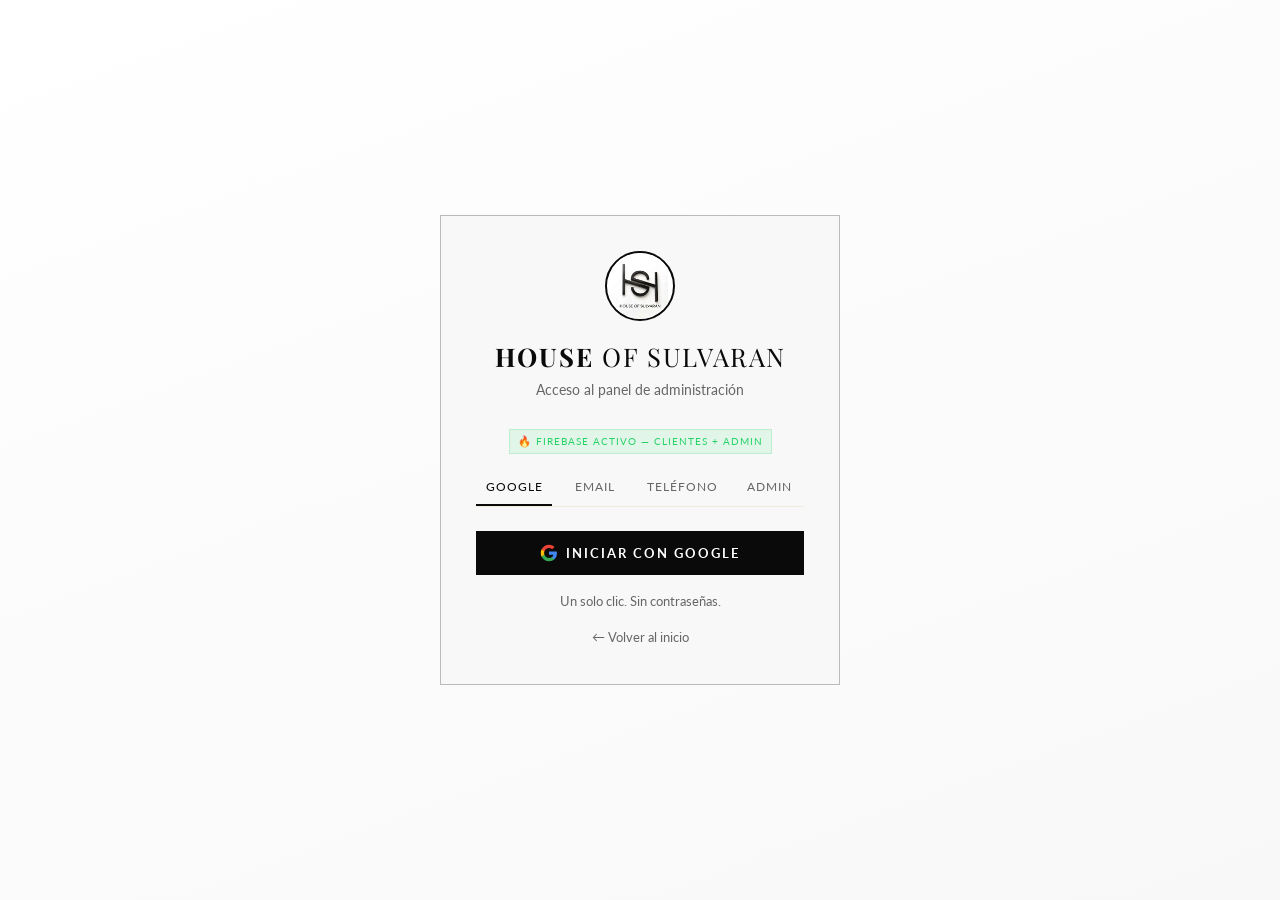
<file: login.html>
﻿<!DOCTYPE html>
<html lang="es">
<head>
    <meta charset="UTF-8">
    <meta name="viewport" content="width=device-width, initial-scale=1.0">
    <title>Ingresar | HOUSE OF SULVARAN</title>
    <link rel="stylesheet" href="styles.css">
    <style>
        .auth-tabs { display: flex; gap: 0.5rem; margin-bottom: 1.5rem; border-bottom: 1px solid rgba(201,168,76,0.15); }
        .auth-tab { flex: 1; padding: 0.6rem; background: transparent; border: none; color: var(--gray); font-family: 'Lato', sans-serif; font-size: 0.75rem; letter-spacing: 1px; text-transform: uppercase; cursor: pointer; transition: all 0.3s; border-bottom: 2px solid transparent; }
        .auth-tab.active { color: var(--gold); border-bottom-color: var(--gold); }
        .auth-tab:hover { color: var(--gold-light); }
        .auth-panel { display: none; }
        .auth-panel.active { display: block; }
        .google-btn { width: 100%; padding: 0.8rem; background: var(--white); color: var(--black); border: none; font-family: 'Lato', sans-serif; font-size: 0.8rem; letter-spacing: 2px; text-transform: uppercase; font-weight: 700; cursor: pointer; transition: all 0.3s; display: flex; align-items: center; justify-content: center; gap: 0.5rem; margin-bottom: 1rem; }
        .google-btn:hover { background: var(--gray-light); }
        .divider { display: flex; align-items: center; gap: 1rem; margin: 1rem 0; color: var(--gray); font-size: 0.75rem; }
        .divider::before, .divider::after { content: ''; flex: 1; height: 1px; background: rgba(201,168,76,0.15); }
        .phone-step { display: none; }
        .phone-step.active { display: block; }
        .switch-mode { color: var(--gray); font-size: 0.8rem; margin-top: 1rem; }
        .switch-mode a { color: var(--gold); cursor: pointer; text-decoration: underline; }
        .firebase-badge { display: inline-block; padding: 0.2rem 0.5rem; background: rgba(37,211,102,0.1); color: var(--whatsapp); font-size: 0.65rem; letter-spacing: 1px; text-transform: uppercase; border: 1px solid rgba(37,211,102,0.2); margin-bottom: 1rem; }
        .firebase-badge.off { background: rgba(255,107,107,0.1); color: #ff6b6b; border-color: rgba(255,107,107,0.2); }
        .recaptcha-container { margin: 0.5rem 0; }
    </style>
</head>
<body>
    <div class="login-page">
        <div class="login-container">
            <img src="logo.jpg" alt="HOUSE OF SULVARAN" class="logo-img">
            <span class="logo-text">HOUSE <span>OF SULVARAN</span></span>
            <p class="login-subtitle">Acceso al panel de administración</p>

            <!-- Estado de Firebase -->
            <div id="firebaseStatus"></div>

            <!-- MODO FIREBASE ACTIVO -->
            <div id="firebaseAuthSection" style="display:none;">
                <div class="auth-tabs">
                    <button class="auth-tab active" onclick="switchTab('google')">Google</button>
                    <button class="auth-tab" onclick="switchTab('email')">Email</button>
                    <button class="auth-tab" onclick="switchTab('phone')">Teléfono</button>
                    <button class="auth-tab" onclick="switchTab('admin')">Admin</button>
                </div>

                <!-- Google -->
                <div class="auth-panel active" id="panel-google">
                    <button class="google-btn" onclick="signInWithGoogle()">
                        <svg width="18" height="18" viewBox="0 0 24 24"><path fill="#4285F4" d="M22.56 12.25c0-.78-.07-1.53-.2-2.25H12v4.26h5.92a5.06 5.06 0 0 1-2.2 3.32v2.77h3.57c2.08-1.92 3.28-4.74 3.28-8.1z"/><path fill="#34A853" d="M12 23c2.97 0 5.46-.98 7.28-2.66l-3.57-2.77c-.98.66-2.23 1.06-3.71 1.06-2.86 0-5.29-1.93-6.16-4.53H2.18v2.84C3.99 20.53 7.7 23 12 23z"/><path fill="#FBBC05" d="M5.84 14.09c-.22-.66-.35-1.36-.35-2.09s.13-1.43.35-2.09V7.07H2.18C1.43 8.55 1 10.22 1 12s.43 3.45 1.18 4.93l2.85-2.22.81-.62z"/><path fill="#EA4335" d="M12 5.38c1.62 0 3.06.56 4.21 1.64l3.15-3.15C17.45 2.09 14.97 1 12 1 7.7 1 3.99 3.47 2.18 7.07l3.66 2.84c.87-2.6 3.3-4.53 6.16-4.53z"/></svg>
                        Iniciar con Google
                    </button>
                    <p style="color:var(--gray);font-size:0.8rem;text-align:center;">Un solo clic. Sin contraseñas.</p>
                </div>

                <!-- Email -->
                <div class="auth-panel" id="panel-email">
                    <form id="emailForm">
                        <div class="form-group">
                            <label for="emailName">Nombre completo</label>
                            <input type="text" id="emailName" placeholder="Tu nombre" required>
                        </div>
                        <div class="form-group">
                            <label for="emailField">Correo electrónico</label>
                            <input type="email" id="emailField" placeholder="tu@email.com" required>
                        </div>
                        <div class="form-group">
                            <label for="emailPassword">Contraseña</label>
                            <input type="password" id="emailPassword" placeholder="Mínimo 6 caracteres" required minlength="6">
                        </div>
                        <button type="submit" class="login-btn" id="emailSubmitBtn">Registrarme</button>
                    </form>
                    <p class="switch-mode">¿Ya tienes cuenta? <a onclick="toggleEmailMode()">Iniciar sesión</a></p>
                </div>

                <!-- Teléfono -->
                <div class="auth-panel" id="panel-phone">
                    <div class="phone-step active" id="phone-step-1">
                        <div class="form-group">
                            <label for="phoneNumber">Número de teléfono</label>
                            <input type="tel" id="phoneNumber" placeholder="+58 424-1403937" required>
                        </div>
                        <div class="recaptcha-container" id="recaptcha-container"></div>
                        <button class="login-btn" onclick="sendPhoneCode()">Enviar código SMS</button>
                    </div>
                    <div class="phone-step" id="phone-step-2">
                        <div class="form-group">
                            <label for="phoneCode">Código de verificación</label>
                            <input type="text" id="phoneCode" placeholder="123456" required>
                        </div>
                        <button class="login-btn" onclick="verifyPhoneCode()">Verificar e ingresar</button>
                        <p class="switch-mode"><a onclick="resetPhone()">Enviar código de nuevo</a></p>
                    </div>
                </div>

                <!-- Admin -->
                <div class="auth-panel" id="panel-admin">
                    <form id="adminForm">
                        <div class="form-group">
                            <label for="adminUser">Usuario Admin</label>
                            <input type="text" id="adminUser" placeholder="Usuario administrador" required>
                        </div>
                        <div class="form-group">
                            <label for="adminPass">Contraseña Admin</label>
                            <input type="password" id="adminPass" placeholder="Contraseña" required>
                        </div>
                        <button type="submit" class="login-btn">Ingresar como Admin</button>
                    </form>
                </div>
            </div>

            <!-- MODO ADMIN LOCAL (Fallback) -->
            <div id="localAuthSection">
                <form id="localForm">
                    <div class="form-group">
                        <label for="localUser">Usuario</label>
                        <input type="text" id="localUser" placeholder="Ingresa tu usuario" required>
                    </div>
                    <div class="form-group">
                        <label for="localPass">Contraseña</label>
                        <input type="password" id="localPass" placeholder="Ingresa tu contraseña" required>
                    </div>
                    <button type="submit" class="login-btn">Ingresar</button>
                </form>
            </div>

            <p class="login-error" id="loginError"></p>

            <a href="index.html" class="back-link">← Volver al inicio</a>
        </div>
    </div>

    <!-- Firebase SDKs -->
    <script src="firebase-app-compat.js"></script>
    <script src="firebase-auth-compat.js"></script>
    <script src="firebase-firestore-compat.js"></script>
    <script src="firebase-config.js"></script>

    <script>
        // ============================================
        // CONFIGURACIÓN ADMIN LOCAL
        // Cambia aquí tu usuario y contraseña de admin:
        // ============================================
        const ADMIN_CREDENTIALS = {
            username: 'joseph-s-adm',
            password: 'Hos*2026',
            name: 'Administrador',
            role: 'admin'
        };
        // ============================================

        let confirmationResult = null;
        let isEmailLogin = false;

        // Detectar modo Firebase o Local
        function initAuthMode() {
            const firebaseActive = initFirebase();
            const statusDiv = document.getElementById('firebaseStatus');

            if (firebaseActive) {
                document.getElementById('firebaseAuthSection').style.display = 'block';
                document.getElementById('localAuthSection').style.display = 'none';
                statusDiv.innerHTML = '<span class="firebase-badge">🔥 Firebase activo — Clientes + Admin</span>';

                // Observar estado de autenticación
                firebaseAuth.onAuthStateChanged(user => {
                    if (user) {
                        // Usuario de Firebase autenticado
                        localStorage.setItem('housesulvaranUser', JSON.stringify({
                            uid: user.uid,
                            name: user.displayName || user.phoneNumber || user.email,
                            email: user.email,
                            phone: user.phoneNumber,
                            photo: user.photoURL,
                            role: 'client',
                            provider: user.providerData[0]?.providerId || 'unknown',
                            loginTime: new Date().toISOString()
                        }));
                        // Guardar perfil en Firestore
                        saveUserProfile(user);
                        window.location.href = 'index.html';
                    }
                });
            } else {
                document.getElementById('firebaseAuthSection').style.display = 'none';
                document.getElementById('localAuthSection').style.display = 'block';
                statusDiv.innerHTML = '<span class="firebase-badge off">🔒 Modo Admin Local</span>';
            }
        }

        // Guardar perfil en Firestore
        async function saveUserProfile(user) {
            if (!firebaseDb) return;
            try {
                await firebaseDb.collection('users').doc(user.uid).set({
                    name: user.displayName || document.getElementById('emailName')?.value || 'Cliente',
                    email: user.email || null,
                    phone: user.phoneNumber || null,
                    photoURL: user.photoURL || null,
                    provider: user.providerData[0]?.providerId || 'unknown',
                    createdAt: firebase.firestore.FieldValue.serverTimestamp(),
                    lastLogin: firebase.firestore.FieldValue.serverTimestamp()
                }, { merge: true });
            } catch (e) {
                console.error('Error guardando perfil:', e);
            }
        }

        // Tabs
        function switchTab(tab) {
            document.querySelectorAll('.auth-tab').forEach(t => t.classList.remove('active'));
            document.querySelectorAll('.auth-panel').forEach(p => p.classList.remove('active'));
            event.target.classList.add('active');
            document.getElementById('panel-' + tab).classList.add('active');
            document.getElementById('loginError').style.display = 'none';
        }

        // Google Sign-In
        function signInWithGoogle() {
            const provider = new firebase.auth.GoogleAuthProvider();
            firebaseAuth.signInWithPopup(provider).catch(err => {
                showError('Error con Google: ' + err.message);
            });
        }

        // Email/Password
        function toggleEmailMode() {
            isEmailLogin = !isEmailLogin;
            document.getElementById('emailSubmitBtn').textContent = isEmailLogin ? 'Iniciar sesión' : 'Registrarme';
            document.querySelector('#panel-email .switch-mode a').textContent = isEmailLogin ? 'Crear cuenta' : 'Iniciar sesión';
            const nameField = document.getElementById('emailName');
            nameField.parentElement.style.display = isEmailLogin ? 'none' : 'block';
        }

        document.getElementById('emailForm').addEventListener('submit', function(e) {
            e.preventDefault();
            const email = document.getElementById('emailField').value.trim();
            const password = document.getElementById('emailPassword').value;
            const name = document.getElementById('emailName').value.trim();

            if (isEmailLogin) {
                firebaseAuth.signInWithEmailAndPassword(email, password).catch(err => {
                    showError('Error: ' + err.message);
                });
            } else {
                firebaseAuth.createUserWithEmailAndPassword(email, password)
                    .then(cred => {
                        return cred.user.updateProfile({ displayName: name || 'Cliente' });
                    })
                    .catch(err => {
                        showError('Error: ' + err.message);
                    });
            }
        });

        // Teléfono
        function sendPhoneCode() {
            const phoneNumber = document.getElementById('phoneNumber').value.trim();
            if (!phoneNumber) { showError('Ingresa un número de teléfono'); return; }

            const appVerifier = new firebase.auth.RecaptchaVerifier('recaptcha-container', {
                size: 'invisible',
                callback: () => {}
            });

            firebaseAuth.signInWithPhoneNumber(phoneNumber, appVerifier)
                .then(result => {
                    confirmationResult = result;
                    document.getElementById('phone-step-1').classList.remove('active');
                    document.getElementById('phone-step-2').classList.add('active');
                    showError('Código enviado a ' + phoneNumber, 'success');
                })
                .catch(err => {
                    showError('Error: ' + err.message);
                    appVerifier.clear();
                });
        }

        function verifyPhoneCode() {
            const code = document.getElementById('phoneCode').value.trim();
            if (!code) { showError('Ingresa el código'); return; }
            if (!confirmationResult) { showError('Primero solicita un código'); return; }

            confirmationResult.confirm(code).catch(err => {
                showError('Código incorrecto: ' + err.message);
            });
        }

        function resetPhone() {
            document.getElementById('phone-step-2').classList.remove('active');
            document.getElementById('phone-step-1').classList.add('active');
            confirmationResult = null;
        }

        // Admin Local (Firebase mode)
        document.getElementById('adminForm').addEventListener('submit', function(e) {
            e.preventDefault();
            const user = document.getElementById('adminUser').value.trim();
            const pass = document.getElementById('adminPass').value;

            if (user === ADMIN_CREDENTIALS.username && pass === ADMIN_CREDENTIALS.password) {
                localStorage.setItem('housesulvaranUser', JSON.stringify({
                    username: ADMIN_CREDENTIALS.username,
                    role: ADMIN_CREDENTIALS.role,
                    name: ADMIN_CREDENTIALS.name,
                    loginTime: new Date().toISOString()
                }));
                window.location.href = 'admin.html';
            } else {
                showError('Usuario o contraseña de admin incorrectos');
            }
        });

        // Admin Local (Fallback mode)
        document.getElementById('localForm').addEventListener('submit', function(e) {
            e.preventDefault();
            const user = document.getElementById('localUser').value.trim();
            const pass = document.getElementById('localPass').value;

            if (user === ADMIN_CREDENTIALS.username && pass === ADMIN_CREDENTIALS.password) {
                localStorage.setItem('housesulvaranUser', JSON.stringify({
                    username: ADMIN_CREDENTIALS.username,
                    role: ADMIN_CREDENTIALS.role,
                    name: ADMIN_CREDENTIALS.name,
                    loginTime: new Date().toISOString()
                }));
                window.location.href = 'admin.html';
            } else {
                showError('Usuario o contraseña incorrectos');
            }
        });

        function showError(msg, type) {
            const el = document.getElementById('loginError');
            el.textContent = msg;
            el.style.display = 'block';
            el.style.color = type === 'success' ? '#4CAF50' : '#ff6b6b';
            if (type !== 'success') setTimeout(() => { el.style.display = 'none'; }, 4000);
        }

        // Inicializar
        document.addEventListener('DOMContentLoaded', initAuthMode);
    </script>
</body>
</html>
</file>
<file: styles.css>
@import url('https://fonts.googleapis.com/css2?family=Playfair+Display:wght@400;500;600;700&family=Lato:wght@300;400;700&display=swap');

:root {
    --gold: #0A0A0A;
    --gold-light: #333333;
    --gold-dark: #000000;
    --black: #FFFFFF;
    --black-soft: #F8F8F8;
    --black-lighter: #EEEEEE;
    --white: #0A0A0A;
    --white-off: #F5F5F5;
    --gray: #666666;
    --gray-light: #999999;
    --whatsapp: #25D366;
    --transition: all 0.35s cubic-bezier(0.25, 0.46, 0.45, 0.94);
}

* { margin: 0; padding: 0; box-sizing: border-box; }

body {
    font-family: 'Lato', sans-serif;
    background-color: var(--black);
    color: var(--white);
    line-height: 1.6;
    overflow-x: hidden;
}

h1, h2, h3, h4, h5, h6 { font-family: 'Playfair Display', serif; font-weight: 600; }

::-webkit-scrollbar { width: 6px; }
::-webkit-scrollbar-track { background: var(--black-soft); }
::-webkit-scrollbar-thumb { background: var(--gold-dark); border-radius: 3px; }
::-webkit-scrollbar-thumb:hover { background: var(--gold); }

/* ===== NAVBAR ===== */
.navbar {
    position: fixed; top: 0; width: 100%; z-index: 1000;
    background: rgba(255, 255, 255, 0.98); backdrop-filter: blur(12px);
    border-bottom: 1px solid rgba(0, 0, 0, 0.25);
    padding: 0 4%; transition: var(--transition);
}
.navbar-inner {
    max-width: 1400px; margin: 0 auto;
    display: flex; justify-content: space-between; align-items: center;
    padding: 0.6rem 0;
}
.logo-area {
    display: flex; align-items: center; gap: 0.7rem; text-decoration: none;
}
.logo-img {
    width: 42px; height: 42px; object-fit: contain; border-radius: 50%;
    border: 2px solid var(--gold); background: var(--black);
}
.logo-text {
    font-family: 'Playfair Display', serif;
    font-size: 1.4rem; color: var(--gold);
    letter-spacing: 2px; font-weight: 700;
}
.logo-text span { color: var(--white); font-weight: 400; }

.nav-links {
    display: flex; gap: 1.8rem; list-style: none; align-items: center;
}
.nav-links a {
    color: var(--white); text-decoration: none; font-size: 0.8rem;
    letter-spacing: 2px; text-transform: uppercase;
    position: relative; transition: var(--transition);
}
.nav-links a::after {
    content: ''; position: absolute; bottom: -4px; left: 0;
    width: 0; height: 1px; background: var(--gold); transition: var(--transition);
}
.nav-links a:hover { color: var(--gold); }
.nav-links a:hover::after { width: 100%; }

.nav-btn {
    padding: 0.5rem 1.1rem; border: 1px solid var(--gold);
    background: transparent; color: var(--gold);
    font-family: 'Lato', sans-serif; font-size: 0.7rem;
    letter-spacing: 2px; text-transform: uppercase;
    cursor: pointer; transition: var(--transition); text-decoration: none; display: inline-block;
}
.nav-btn:hover { background: var(--gold); color: var(--black); }
.nav-btn.admin-btn { background: var(--gold); color: var(--black); }
.nav-btn.admin-btn:hover { background: var(--gold-light); }

/* ===== HERO ===== */
.hero {
    min-height: 100vh; display: flex; align-items: center; justify-content: center;
    text-align: center; position: relative;
    background: linear-gradient(160deg, var(--black) 0%, var(--black-soft) 40%, var(--black) 100%);
    overflow: hidden; padding: 100px 1rem 3rem;
}
.hero::before {
    content: ''; position: absolute; top: -30%; left: -30%;
    width: 160%; height: 160%;
    background: radial-gradient(circle at 50% 50%, rgba(0, 0, 0, 0.15) 0%, transparent 60%);
    animation: pulse 10s ease-in-out infinite;
}
@keyframes pulse {
    0%, 100% { transform: scale(1); opacity: 0.4; }
    50% { transform: scale(1.15); opacity: 0.9; }
}
.hero-content { position: relative; z-index: 2; max-width: 750px; }
.hero-logo {
    width: 110px; height: 110px; object-fit: contain;
    margin-bottom: 1.2rem; border-radius: 50%;
    border: 3px solid var(--gold); padding: 4px; background: var(--black);
    animation: fadeInUp 0.8s ease forwards 0.2s; opacity: 0;
}
.hero-subtitle {
    color: var(--gold); font-size: 0.8rem; letter-spacing: 4px;
    text-transform: uppercase; margin-bottom: 0.8rem; opacity: 0;
    animation: fadeInUp 0.8s ease forwards 0.4s;
}
.hero-title {
    font-size: clamp(1.8rem, 4.5vw, 3.5rem); color: var(--white);
    margin-bottom: 1.2rem; line-height: 1.15; opacity: 0;
    animation: fadeInUp 0.8s ease forwards 0.6s;
}
.hero-title .gold-text { color: var(--gold); font-style: italic; }
.hero-desc {
    color: var(--gray); font-size: 1rem; max-width: 550px;
    margin: 0 auto 1.8rem; font-weight: 300; opacity: 0;
    animation: fadeInUp 0.8s ease forwards 0.8s;
}
.hero-contact {
    display: flex; gap: 0.8rem; justify-content: center; flex-wrap: wrap;
    opacity: 0; animation: fadeInUp 0.8s ease forwards 1s;
}
.hero-btn {
    display: inline-flex; align-items: center; gap: 0.4rem;
    padding: 0.8rem 1.8rem; background: var(--gold); color: var(--black);
    text-decoration: none; font-size: 0.75rem; letter-spacing: 2px;
    text-transform: uppercase; font-weight: 700;
    transition: var(--transition); position: relative; overflow: hidden;
}
.hero-btn:hover { background: var(--gold-light); transform: translateY(-2px); box-shadow: 0 8px 25px rgba(0, 0, 0, 0.35); }
.hero-btn.whatsapp-btn { background: var(--whatsapp); color: var(--white); }
.hero-btn.whatsapp-btn:hover { background: #128C7E; }

@keyframes fadeInUp {
    from { opacity: 0; transform: translateY(25px); }
    to { opacity: 1; transform: translateY(0); }
}

/* ===== SECTIONS ===== */
.section { padding: 4rem 4%; max-width: 1400px; margin: 0 auto; }
.section-header { text-align: center; margin-bottom: 2.5rem; }
.section-label { color: var(--gold); font-size: 0.75rem; letter-spacing: 3px; text-transform: uppercase; margin-bottom: 0.8rem; display: block; }
.section-title { font-size: clamp(1.8rem, 3.5vw, 2.8rem); color: var(--white); margin-bottom: 0.8rem; }
.section-line { width: 50px; height: 2px; background: var(--gold); margin: 0 auto; }

/* ===== PRODUCTS ===== */
.products-grid {
    display: grid; grid-template-columns: repeat(auto-fill, minmax(280px, 1fr)); gap: 1.8rem;
}
.product-card {
    background: var(--black-soft); border: 1px solid rgba(0, 0, 0, 0.18);
    overflow: hidden; transition: var(--transition); position: relative;
    cursor: pointer;
}
.product-card:hover {
    border-color: rgba(0, 0, 0, 0.45); transform: translateY(-6px);
    box-shadow: 0 15px 35px rgba(0, 0, 0, 0.12);
}
.product-image {
    width: 100%; height: 320px; object-fit: cover; display: block; transition: var(--transition);
}
.product-card:hover .product-image { transform: scale(1.04); }
.product-info { padding: 1rem 1.3rem 1.3rem; }
.product-category { color: var(--gold); font-size: 0.68rem; letter-spacing: 2px; text-transform: uppercase; margin-bottom: 0.3rem; }
.product-name { font-family: 'Playfair Display', serif; font-size: 1.1rem; color: var(--white); margin-bottom: 0.3rem; }
.product-desc { color: var(--gray); font-size: 0.82rem; margin-bottom: 0.7rem; line-height: 1.5; }
.product-footer { display: flex; justify-content: space-between; align-items: center; border-top: 1px solid rgba(0, 0, 0, 0.18); padding-top: 0.7rem; }
.product-price { font-size: 1.1rem; color: var(--gold); font-weight: 700; font-family: 'Playfair Display', serif; }
.product-btn { padding: 0.35rem 0.9rem; border: 1px solid var(--gold); background: transparent; color: var(--gold); font-size: 0.68rem; letter-spacing: 1.5px; text-transform: uppercase; cursor: pointer; transition: var(--transition); text-decoration: none; display: inline-flex; align-items: center; }
.product-btn:hover { background: var(--gold); color: var(--black); }
.product-btn-disabled {
    padding: 0.35rem 0.9rem; border: 1px solid rgba(0,0,0,0.15);
    background: rgba(0,0,0,0.05); color: var(--gray);
    font-size: 0.68rem; letter-spacing: 1.5px; text-transform: uppercase;
    cursor: not-allowed;
}

/* ===== STATUS BADGES ===== */
.status-badge {
    display: inline-flex;
    align-items: center;
    gap: 0.3rem;
    padding: 0.25rem 0.6rem;
    font-size: 0.65rem;
    letter-spacing: 1px;
    text-transform: uppercase;
    font-weight: 700;
    border-radius: 3px;
}
.status-disponible {
    background: rgba(34, 197, 94, 0.12);
    color: #16a34a;
    border: 1px solid rgba(34, 197, 94, 0.25);
}
.status-agotado {
    background: rgba(239, 68, 68, 0.12);
    color: #dc2626;
    border: 1px solid rgba(239, 68, 68, 0.25);
}
.status-bajo-pedido {
    background: rgba(245, 158, 11, 0.12);
    color: #d97706;
    border: 1px solid rgba(245, 158, 11, 0.25);
}

.product-status-overlay {
    position: absolute;
    top: 10px;
    left: 10px;
    z-index: 5;
}

.product-agotado {
    opacity: 0.75;
}
.product-agotado .product-image {
    filter: grayscale(0.4);
}

/* ===== NEWS ===== */
.news-section { background: var(--black-soft); padding: 4rem 4%; }
.news-grid {
    display: grid; grid-template-columns: repeat(auto-fill, minmax(320px, 1fr)); gap: 1.5rem;
    max-width: 1400px; margin: 0 auto;
}
.news-card {
    background: var(--black); border: 1px solid rgba(0, 0, 0, 0.2);
    padding: 1.5rem; transition: var(--transition);
}
.news-card:hover { border-color: rgba(0, 0, 0, 0.4); transform: translateY(-4px); }
.news-date { color: var(--gold); font-size: 0.7rem; letter-spacing: 2px; text-transform: uppercase; margin-bottom: 0.5rem; }
.news-title { font-family: 'Playfair Display', serif; font-size: 1.15rem; color: var(--white); margin-bottom: 0.5rem; }
.news-excerpt { color: var(--gray); font-size: 0.85rem; line-height: 1.6; }
.news-badge {
    display: inline-block; padding: 0.2rem 0.6rem;
    background: rgba(0, 0, 0, 0.25); color: var(--gold);
    font-size: 0.65rem; letter-spacing: 1px; text-transform: uppercase;
    margin-bottom: 0.6rem; border: 1px solid rgba(0, 0, 0, 0.3);
}
.no-news {
    text-align: center; color: var(--gray); padding: 3rem;
    grid-column: 1 / -1; font-size: 0.9rem;
}

/* ===== ABOUT ===== */
.about-section { padding: 4rem 4%; }
.about-inner { max-width: 1400px; margin: 0 auto; display: grid; grid-template-columns: 1fr 1fr; gap: 3rem; align-items: center; }
.about-image { width: 100%; height: 420px; object-fit: cover; border: 1px solid rgba(0, 0, 0, 0.25); }
.about-content h2 { font-size: clamp(1.8rem, 3.5vw, 2.8rem); margin-bottom: 1rem; }
.about-content p { color: var(--gray); margin-bottom: 1rem; font-size: 0.95rem; line-height: 1.8; }
.about-stats { display: flex; gap: 2rem; margin-top: 1.2rem; }
.stat-item h3 { font-size: 2rem; color: var(--gold); font-family: 'Playfair Display', serif; }
.stat-item p { color: var(--gray); font-size: 0.75rem; letter-spacing: 2px; text-transform: uppercase; }

/* ===== CONTACT ===== */
.contact-section { padding: 4rem 4%; max-width: 1400px; margin: 0 auto; }
.contact-grid { display: grid; grid-template-columns: 1fr 1fr; gap: 2.5rem; margin-top: 1.5rem; }
.contact-info h3 { font-size: 1.4rem; margin-bottom: 0.8rem; }
.contact-info p { color: var(--gray); margin-bottom: 1.2rem; line-height: 1.7; font-size: 0.9rem; }
.contact-item { display: flex; align-items: center; gap: 0.8rem; margin-bottom: 1rem; }
.contact-icon { width: 40px; height: 40px; border: 1px solid var(--gold); display: flex; align-items: center; justify-content: center; color: var(--gold); font-size: 1rem; flex-shrink: 0; }
.contact-item div strong { color: var(--white); font-size: 0.85rem; }
.contact-item div span, .contact-item div a { color: var(--gray); font-size: 0.8rem; text-decoration: none; transition: var(--transition); }
.contact-item div a:hover { color: var(--gold); }
.social-links { display: flex; gap: 0.7rem; margin-top: 1.2rem; flex-wrap: wrap; }
.social-btn {
    display: inline-flex; align-items: center; gap: 0.4rem;
    padding: 0.6rem 1rem; border: 1px solid var(--gold);
    color: var(--gold); text-decoration: none; font-size: 0.7rem;
    letter-spacing: 1px; text-transform: uppercase; transition: var(--transition);
}
.social-btn:hover { background: var(--gold); color: var(--black); }
.social-btn.whatsapp { border-color: var(--whatsapp); color: var(--whatsapp); }
.social-btn.whatsapp:hover { background: var(--whatsapp); color: var(--white); }

/* ===== FOOTER ===== */
.footer { background: var(--black); border-top: 1px solid rgba(0, 0, 0, 0.18); padding: 2.5rem 4% 1.2rem; }
.footer-inner { max-width: 1400px; margin: 0 auto; display: grid; grid-template-columns: 2fr 1fr 1fr 1fr; gap: 2rem; }
.footer-brand .logo-area { margin-bottom: 0.8rem; }
.footer-brand p { color: var(--gray); font-size: 0.82rem; line-height: 1.7; }
.footer-title { color: var(--gold); font-size: 0.75rem; letter-spacing: 2px; text-transform: uppercase; margin-bottom: 1rem; }
.footer-links { list-style: none; }
.footer-links li { margin-bottom: 0.5rem; }
.footer-links a { color: var(--gray); text-decoration: none; font-size: 0.82rem; transition: var(--transition); }
.footer-links a:hover { color: var(--gold); padding-left: 4px; }
.footer-bottom { max-width: 1400px; margin: 1.5rem auto 0; padding-top: 1.2rem; border-top: 1px solid rgba(0, 0, 0, 0.18); text-align: center; color: var(--gray); font-size: 0.78rem; }

/* ===== LOGIN PAGE ===== */
.login-page { min-height: 100vh; display: flex; align-items: center; justify-content: center; background: linear-gradient(160deg, var(--black) 0%, var(--black-soft) 100%); padding: 2rem; }
.login-container { background: var(--black-soft); border: 1px solid rgba(0, 0, 0, 0.25); padding: 2.2rem; width: 100%; max-width: 400px; text-align: center; }
.login-container .logo-img { width: 70px; height: 70px; margin-bottom: 0.5rem; }
.login-container .logo-text { font-size: 1.6rem; display: block; margin-bottom: 0.2rem; }
.login-subtitle { color: var(--gray); margin-bottom: 1.5rem; font-size: 0.85rem; }
.form-group { margin-bottom: 1rem; text-align: left; }
.form-group label { display: block; color: var(--gold); font-size: 0.68rem; letter-spacing: 2px; text-transform: uppercase; margin-bottom: 0.3rem; }
.form-group input, .form-group select, .form-group textarea {
    width: 100%; padding: 0.8rem; background: var(--black); border: 1px solid rgba(0, 0, 0, 0.25);
    color: var(--white); font-family: 'Lato', sans-serif; font-size: 0.9rem; transition: var(--transition);
}
.form-group input:focus, .form-group select:focus, .form-group textarea:focus { outline: none; border-color: var(--gold); }
.form-group input::placeholder { color: #999999; }
.form-group select { cursor: pointer; appearance: none; background-image: url("data:image/svg+xml,%3Csvg xmlns='http://www.w3.org/2000/svg' width='12' height='12' viewBox='0 0 12 12'%3E%3Cpath fill='%23666' d='M6 8L1 3h10z'/%3E%3C/svg%3E"); background-repeat: no-repeat; background-position: right 0.8rem center; padding-right: 2rem; }
.login-btn { width: 100%; padding: 0.8rem; background: var(--gold); color: var(--black); border: none; font-family: 'Lato', sans-serif; font-size: 0.75rem; letter-spacing: 3px; text-transform: uppercase; font-weight: 700; cursor: pointer; transition: var(--transition); margin-top: 0.4rem; }
.login-btn:hover { background: var(--gold-light); }
.login-error { color: #cc0000; font-size: 0.8rem; margin-top: 0.8rem; display: none; }
.login-hint { margin-top: 1.2rem; padding-top: 1rem; border-top: 1px solid rgba(0, 0, 0, 0.18); color: var(--gray); font-size: 0.72rem; }
.login-hint code { color: var(--gold); background: rgba(0, 0, 0, 0.18); padding: 0.1rem 0.35rem; font-family: monospace; font-size: 0.7rem; }
.back-link { display: inline-block; margin-top: 1rem; color: var(--gray); text-decoration: none; font-size: 0.8rem; transition: var(--transition); }
.back-link:hover { color: var(--gold); }

/* ===== ADMIN PANEL ===== */
.admin-page { min-height: 100vh; background: var(--black); }
.admin-sidebar { position: fixed; left: 0; top: 0; width: 250px; height: 100vh; background: var(--black-soft); border-right: 1px solid rgba(0, 0, 0, 0.18); padding: 1.2rem; z-index: 100; overflow-y: auto; }
.admin-sidebar .logo-text { font-size: 1.1rem; margin-bottom: 1.5rem; display: block; }
.admin-nav { list-style: none; }
.admin-nav li { margin-bottom: 0.3rem; }
.admin-nav a { display: block; padding: 0.6rem 0.7rem; color: var(--gray); text-decoration: none; font-size: 0.8rem; border-radius: 4px; transition: var(--transition); border-left: 3px solid transparent; }
.admin-nav a:hover, .admin-nav a.active { color: var(--gold); background: rgba(0, 0, 0, 0.12); border-left-color: var(--gold); }
.admin-user { margin-top: 2rem; padding-top: 1rem; border-top: 1px solid rgba(0, 0, 0, 0.18); }
.admin-user-name { color: var(--white); font-size: 0.82rem; margin-bottom: 0.15rem; }
.admin-user-role { color: var(--gold); font-size: 0.65rem; letter-spacing: 2px; text-transform: uppercase; }
.logout-btn { margin-top: 0.7rem; width: 100%; padding: 0.55rem; background: transparent; border: 1px solid rgba(255, 255, 255, 0.08); color: var(--gray); font-family: 'Lato', sans-serif; font-size: 0.7rem; letter-spacing: 2px; text-transform: uppercase; cursor: pointer; transition: var(--transition); }
.logout-btn:hover { border-color: #cc0000; color: #cc0000; }
.admin-main { margin-left: 250px; padding: 1.2rem 2rem; min-height: 100vh; }
.admin-header { display: flex; justify-content: space-between; align-items: center; margin-bottom: 1.2rem; padding-bottom: 1rem; border-bottom: 1px solid rgba(0, 0, 0, 0.18); }
.admin-header h1 { font-size: 1.4rem; }
.admin-header-actions { display: flex; gap: 0.6rem; }
.admin-btn-primary { padding: 0.55rem 1rem; background: var(--gold); color: var(--black); border: none; font-family: 'Lato', sans-serif; font-size: 0.7rem; letter-spacing: 2px; text-transform: uppercase; font-weight: 700; cursor: pointer; transition: var(--transition); }
.admin-btn-primary:hover { background: var(--gold-light); }
.admin-btn-secondary { padding: 0.55rem 1rem; background: transparent; border: 1px solid var(--gold); color: var(--gold); font-family: 'Lato', sans-serif; font-size: 0.7rem; letter-spacing: 2px; text-transform: uppercase; cursor: pointer; transition: var(--transition); }
.admin-btn-secondary:hover { background: var(--gold); color: var(--black); }

.admin-stats { display: grid; grid-template-columns: repeat(4, 1fr); gap: 1rem; margin-bottom: 1.2rem; }
.stat-card { background: var(--black-soft); border: 1px solid rgba(0, 0, 0, 0.18); padding: 1rem; text-align: center; }
.stat-card-value { font-size: 1.6rem; color: var(--gold); font-family: 'Playfair Display', serif; margin-bottom: 0.15rem; }
.stat-card-label { color: var(--gray); font-size: 0.7rem; letter-spacing: 2px; text-transform: uppercase; }

.admin-table-container { background: var(--black-soft); border: 1px solid rgba(0, 0, 0, 0.18); overflow: hidden; }
.admin-table { width: 100%; border-collapse: collapse; }
.admin-table th { background: rgba(0, 0, 0, 0.12); color: var(--gold); font-size: 0.65rem; letter-spacing: 2px; text-transform: uppercase; padding: 0.7rem; text-align: left; font-weight: 400; }
.admin-table td { padding: 0.7rem; border-top: 1px solid rgba(0, 0, 0, 0.12); color: var(--white); font-size: 0.82rem; }
.admin-table tr:hover td { background: rgba(0, 0, 0, 0.12); }
.table-product-img { width: 40px; height: 40px; object-fit: cover; border: 1px solid rgba(0, 0, 0, 0.25); }
.table-actions { display: flex; gap: 0.3rem; }
.table-btn { padding: 0.25rem 0.5rem; font-size: 0.65rem; letter-spacing: 1px; text-transform: uppercase; border: none; cursor: pointer; transition: var(--transition); font-family: 'Lato', sans-serif; }
.table-btn-edit { background: rgba(0, 0, 0, 0.18); color: var(--gold); border: 1px solid var(--gold); }
.table-btn-edit:hover { background: var(--gold); color: var(--black); }
.table-btn-delete { background: rgba(255, 107, 107, 0.08); color: #cc0000; border: 1px solid #ff6b6b; }
.table-btn-delete:hover { background: #ff6b6b; color: var(--white); }

/* ===== MODAL ===== */
.modal-overlay { position: fixed; top: 0; left: 0; width: 100%; height: 100%; background: rgba(0, 0, 0, 0.85); backdrop-filter: blur(5px); display: flex; align-items: center; justify-content: center; z-index: 2000; opacity: 0; visibility: hidden; transition: var(--transition); }
.modal-overlay.active { opacity: 1; visibility: visible; }
.modal { background: var(--black-soft); border: 1px solid rgba(0, 0, 0, 0.25); width: 100%; max-width: 520px; max-height: 90vh; overflow-y: auto; padding: 1.5rem; transform: translateY(25px); transition: var(--transition); }
.modal-overlay.active .modal { transform: translateY(0); }
.modal-header { display: flex; justify-content: space-between; align-items: center; margin-bottom: 1.2rem; padding-bottom: 0.7rem; border-bottom: 1px solid rgba(0, 0, 0, 0.18); }
.modal-header h2 { font-size: 1.2rem; }
.modal-close { background: none; border: none; color: var(--gray); font-size: 1.4rem; cursor: pointer; transition: var(--transition); }
.modal-close:hover { color: var(--gold); }
.modal .form-group { margin-bottom: 0.9rem; }
.modal .form-group input, .modal .form-group textarea, .modal .form-group select { width: 100%; padding: 0.65rem; background: var(--black); border: 1px solid rgba(0, 0, 0, 0.25); color: var(--white); font-family: 'Lato', sans-serif; font-size: 0.88rem; transition: var(--transition); }
.modal .form-group input:focus, .modal .form-group textarea:focus, .modal .form-group select:focus { outline: none; border-color: var(--gold); }
.modal .form-group textarea { min-height: 70px; resize: vertical; }
.modal .form-group label { margin-bottom: 0.25rem; font-size: 0.65rem; }
.image-preview { width: 100%; height: 140px; object-fit: cover; border: 1px solid rgba(0, 0, 0, 0.25); margin-top: 0.3rem; display: none; }
.image-preview.show { display: block; }
.modal-actions { display: flex; gap: 0.7rem; margin-top: 1rem; }
.modal-actions button { flex: 1; padding: 0.65rem; font-family: 'Lato', sans-serif; font-size: 0.7rem; letter-spacing: 2px; text-transform: uppercase; cursor: pointer; transition: var(--transition); border: none; }
.modal-btn-save { background: var(--gold); color: var(--black); font-weight: 700; }
.modal-btn-save:hover { background: var(--gold-light); }
.modal-btn-cancel { background: transparent; border: 1px solid var(--gray); color: var(--gray); }
.modal-btn-cancel:hover { border-color: var(--white); color: var(--white); }

/* Admin content editor */
.content-editor { background: var(--black-soft); border: 1px solid rgba(0, 0, 0, 0.18); padding: 1.5rem; }
.content-editor .form-group { margin-bottom: 1rem; }
.content-editor .form-group input, .content-editor .form-group textarea { width: 100%; padding: 0.7rem; background: var(--black); border: 1px solid rgba(0, 0, 0, 0.25); color: var(--white); font-family: 'Lato', sans-serif; font-size: 0.9rem; transition: var(--transition); }
.content-editor .form-group input:focus, .content-editor .form-group textarea:focus { outline: none; border-color: var(--gold); }
.content-editor .form-group textarea { min-height: 80px; resize: vertical; }
.content-editor .form-group label { display: block; color: var(--gold); font-size: 0.7rem; letter-spacing: 2px; text-transform: uppercase; margin-bottom: 0.3rem; }

/* ===== RESPONSIVE ===== */
@media (max-width: 1024px) {
    .about-inner, .contact-grid { grid-template-columns: 1fr; }
    .admin-sidebar { position: relative; width: 100%; height: auto; border-right: none; border-bottom: 1px solid rgba(0, 0, 0, 0.18); }
    .admin-main { margin-left: 0; }
    .admin-stats { grid-template-columns: repeat(2, 1fr); }
}
@media (max-width: 768px) {
    .navbar-inner { flex-direction: column; gap: 0.6rem; padding: 0.5rem 0; }
    .nav-links { gap: 0.8rem; flex-wrap: wrap; justify-content: center; }
    .products-grid, .news-grid { grid-template-columns: 1fr; }
    .footer-inner { grid-template-columns: 1fr; text-align: center; }
    .about-stats { justify-content: center; flex-wrap: wrap; gap: 1.5rem; }
    .admin-stats { grid-template-columns: 1fr; }
    .admin-table-container { overflow-x: auto; }
    .hero-contact { flex-direction: column; align-items: center; }
    .social-links { flex-wrap: wrap; justify-content: center; }
    .admin-header { flex-direction: column; gap: 0.8rem; align-items: flex-start; }
}
.hidden { display: none !important; }


/* ===== DRAG & DROP ZONE ===== */
.drop-zone {
    border: 2px dashed rgba(0, 0, 0, 0.25);
    border-radius: 6px;
    padding: 1.5rem;
    text-align: center;
    cursor: pointer;
    transition: all 0.3s ease;
    background: var(--black);
    margin-top: 0.3rem;
}
.drop-zone:hover {
    border-color: rgba(0, 0, 0, 0.5);
    background: rgba(0, 0, 0, 0.02);
}
.drop-zone.drag-over {
    border-color: #0A0A0A;
    background: rgba(0, 0, 0, 0.05);
    transform: scale(1.01);
}
.drop-zone-content {
    pointer-events: none;
}
.drop-zone-icon {
    font-size: 2rem;
    margin-bottom: 0.5rem;
}
.drop-zone p {
    color: var(--gray);
    font-size: 0.85rem;
    margin-bottom: 0.3rem;
}
.drop-zone-hint {
    color: var(--gray-light);
    font-size: 0.7rem;
}

/* Ajustar image-preview para mostrar imagen subida */
.image-preview {
    display: none;
}
.image-preview.show {
    display: block;
}

/* Mejorar visibilidad de inputs en fondo blanco */
.form-group input[type="file"] {
    display: none;
}


/* ===== PRODUCT GALLERY (Public Site) ===== */
.product-gallery-main {
    position: relative;
    overflow: hidden;
}
.product-gallery-count {
    position: absolute;
    bottom: 8px;
    right: 8px;
    background: rgba(0, 0, 0, 0.7);
    color: #fff;
    font-size: 0.65rem;
    padding: 0.2rem 0.5rem;
    border-radius: 3px;
    letter-spacing: 1px;
}
.product-gallery-thumbs {
    display: flex;
    gap: 0.3rem;
    padding: 0.4rem 1rem;
    background: var(--black-soft);
    border-top: 1px solid rgba(0, 0, 0, 0.08);
}
.product-gallery-thumbs img {
    width: 50px;
    height: 50px;
    object-fit: cover;
    border: 1px solid rgba(0, 0, 0, 0.12);
    cursor: pointer;
    transition: all 0.3s;
    opacity: 0.7;
}
.product-gallery-thumbs img:hover {
    opacity: 1;
    border-color: var(--gold);
    transform: scale(1.05);
}

/* ===== LIGHTBOX ===== */
.lightbox-overlay {
    position: fixed;
    top: 0; left: 0;
    width: 100%; height: 100%;
    background: rgba(0, 0, 0, 0.92);
    display: flex;
    align-items: center;
    justify-content: center;
    z-index: 9999;
    cursor: pointer;
}
.lightbox-content {
    position: relative;
    max-width: 90vw;
    max-height: 85vh;
}
.lightbox-img {
    max-width: 90vw;
    max-height: 85vh;
    object-fit: contain;
    border: 1px solid rgba(255, 255, 255, 0.1);
}
.lightbox-close {
    position: absolute;
    top: -40px;
    right: 0;
    background: none;
    border: none;
    color: #fff;
    font-size: 2rem;
    cursor: pointer;
    line-height: 1;
}
.lightbox-nav {
    display: flex;
    align-items: center;
    justify-content: center;
    gap: 1rem;
    margin-top: 1rem;
    color: #fff;
    font-size: 0.85rem;
}
.lightbox-nav button {
    background: rgba(255, 255, 255, 0.15);
    border: none;
    color: #fff;
    width: 36px;
    height: 36px;
    border-radius: 50%;
    cursor: pointer;
    font-size: 1.2rem;
    display: flex;
    align-items: center;
    justify-content: center;
    transition: all 0.3s;
}
.lightbox-nav button:hover {
    background: rgba(255, 255, 255, 0.3);
}

/* ===== ADMIN GALLERY ===== */
.product-gallery {
    display: grid;
    grid-template-columns: repeat(4, 1fr);
    gap: 0.5rem;
}
.gallery-slot {
    position: relative;
    aspect-ratio: 1;
    border: 1px solid rgba(0, 0, 0, 0.15);
    border-radius: 4px;
    overflow: hidden;
    background: var(--black);
}
.gallery-placeholder {
    width: 100%;
    height: 100%;
    display: flex;
    flex-direction: column;
    align-items: center;
    justify-content: center;
    cursor: pointer;
    transition: all 0.3s;
    color: var(--gray);
}
.gallery-placeholder:hover {
    background: rgba(0, 0, 0, 0.03);
    color: var(--white);
}
.gallery-placeholder span {
    font-size: 1.5rem;
    line-height: 1;
}
.gallery-placeholder small {
    font-size: 0.6rem;
    margin-top: 0.2rem;
    letter-spacing: 1px;
    text-transform: uppercase;
}
.gallery-img {
    width: 100%;
    height: 100%;
    object-fit: cover;
}
.gallery-remove {
    position: absolute;
    top: 2px;
    right: 2px;
    width: 20px;
    height: 20px;
    background: rgba(204, 0, 0, 0.85);
    color: #fff;
    border: none;
    border-radius: 50%;
    font-size: 0.75rem;
    cursor: pointer;
    display: none;
    align-items: center;
    justify-content: center;
    line-height: 1;
    padding: 0;
}
.gallery-remove:hover {
    background: #cc0000;
}

/* Table gallery preview */
.table-gallery-preview {
    position: relative;
    display: inline-block;
}
.table-gallery-badge {
    position: absolute;
    bottom: -4px;
    right: -4px;
    background: var(--gold);
    color: var(--black);
    font-size: 0.6rem;
    width: 18px;
    height: 18px;
    border-radius: 50%;
    display: flex;
    align-items: center;
    justify-content: center;
    font-weight: 700;
}
</file>
